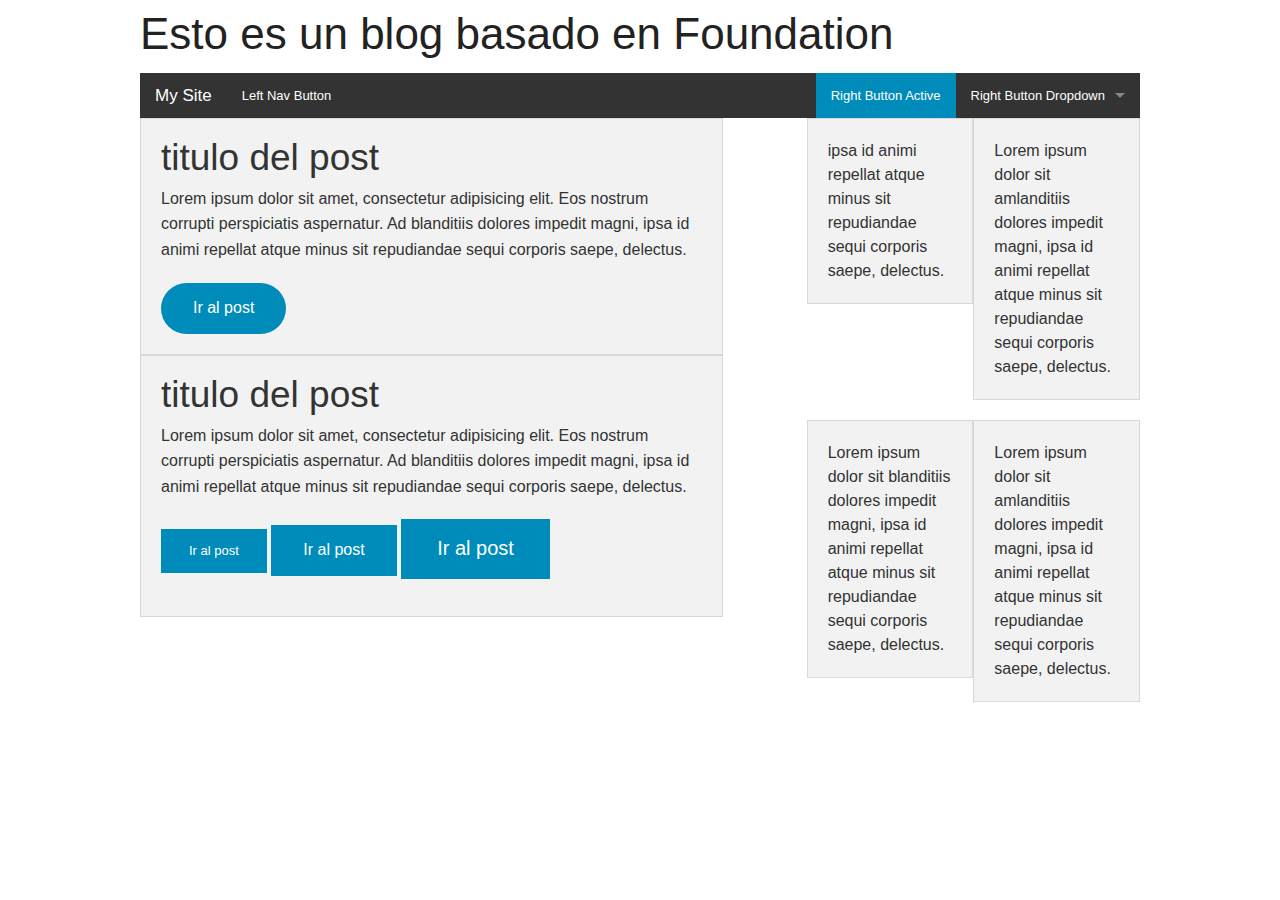
<file: index.html>
<!DOCTYPE html>
<html lang="en">
<head>
	<meta charset="UTF-8">
	<title>Document</title>
	<link rel="stylesheet" href="foundation/css/foundation.css" />
    <script src="foundation/js/vendor/modernizr.js"></script>
</head>
<body>
	<header class="row">
		<h1>
			Esto es un blog basado en Foundation
		</h1>

		<nav class="top-bar" data-topbar role="navigation">
			  <ul class="title-area">
			    <li class="name">
			      <h1><a href="#">My Site</a></h1>
			    </li>
			     <!-- Remove the class "menu-icon" to get rid of menu icon. Take out "Menu" to just have icon alone -->
			    <li class="toggle-topbar menu-icon"><a href="#"><span>Menu</span></a></li>
			  </ul>

			  <section class="top-bar-section">
			    <!-- Right Nav Section -->
			    <ul class="right">
			      <li class="active"><a href="#">Right Button Active</a></li>
			      <li class="has-dropdown">
			        <a href="#">Right Button Dropdown</a>
			        <ul class="dropdown">
			          <li><a href="#">First link in dropdown</a></li>
			          <li class="active"><a href="#">Active link in dropdown</a></li>
			        </ul>
			      </li>
			    </ul>

			    <!-- Left Nav Section -->
			    <ul class="left">
			      <li><a href="#">Left Nav Button</a></li>
			    </ul>
		</nav>		
  </section>
	</header>
	<section class="row">
		<section class="small-12 medium-8 large-7 columns">
			<article class="row panel">
				<h2>titulo del post</h2>
				<p>
					Lorem ipsum dolor sit amet, consectetur adipisicing elit. Eos nostrum corrupti perspiciatis aspernatur. Ad blanditiis dolores impedit magni, ipsa id animi repellat atque minus sit repudiandae sequi corporis saepe, delectus.							
				</p>
				<a href="" class="button radius round">Ir al post</a>
			</article>
			<article class="row panel">
				<h2>titulo del post</h2>
				<p>
					Lorem ipsum dolor sit amet, consectetur adipisicing elit. Eos nostrum corrupti perspiciatis aspernatur. Ad blanditiis dolores impedit magni, ipsa id animi repellat atque minus sit repudiandae sequi corporis saepe, delectus.							
				</p>
				<a href="" class="button small">Ir al post</a>
				<a href="" class="button medium">Ir al post</a>
				<a href="" class="button large">Ir al post</a>
			</article>
		</section>
		<section class="small-12 medium-4 large-4 columns">
			<section class="row" data-equalizer>
				<article class="small-6 columns panel" data-equalizer-watch>
					 ipsa id animi repellat atque minus sit repudiandae sequi corporis saepe, delectus.			
				</article>
				<article class="small-6 columns panel" data-equalizer-watch>
					Lorem ipsum dolor sit amlanditiis dolores impedit magni, ipsa id animi repellat atque minus sit repudiandae sequi corporis saepe, delectus.			
				</article>
				<article class="small-6 columns panel" data-equalizer-watch>
					Lorem ipsum dolor sit  blanditiis dolores impedit magni, ipsa id animi repellat atque minus sit repudiandae sequi corporis saepe, delectus.			
				</article>
				<article class="small-6 columns panel" data-equalizer-watch>				
					Lorem ipsum dolor sit amlanditiis dolores impedit magni, ipsa id animi repellat atque minus sit repudiandae sequi corporis saepe, delectus.			
				</article>
			</section>
		</section>
	</section>
	<!-- <section class="row">
		Lorem ipsum dolor sit amet, consectetur adipisicing elit. Libero temporibus quos voluptates non nulla. Perspiciatis nobis blanditiis assumenda ex nemo atque mollitia nulla possimus aut. Dolore voluptatibus, eligendi molestiae! Et!
	</section> -->
	<script src="foundation/js/vendor/jquery.js"></script>
    <script src="foundation/js/foundation.min.js"></script>
    <script>
      $(document).foundation();
    </script>	
</body>
</html>
</file>
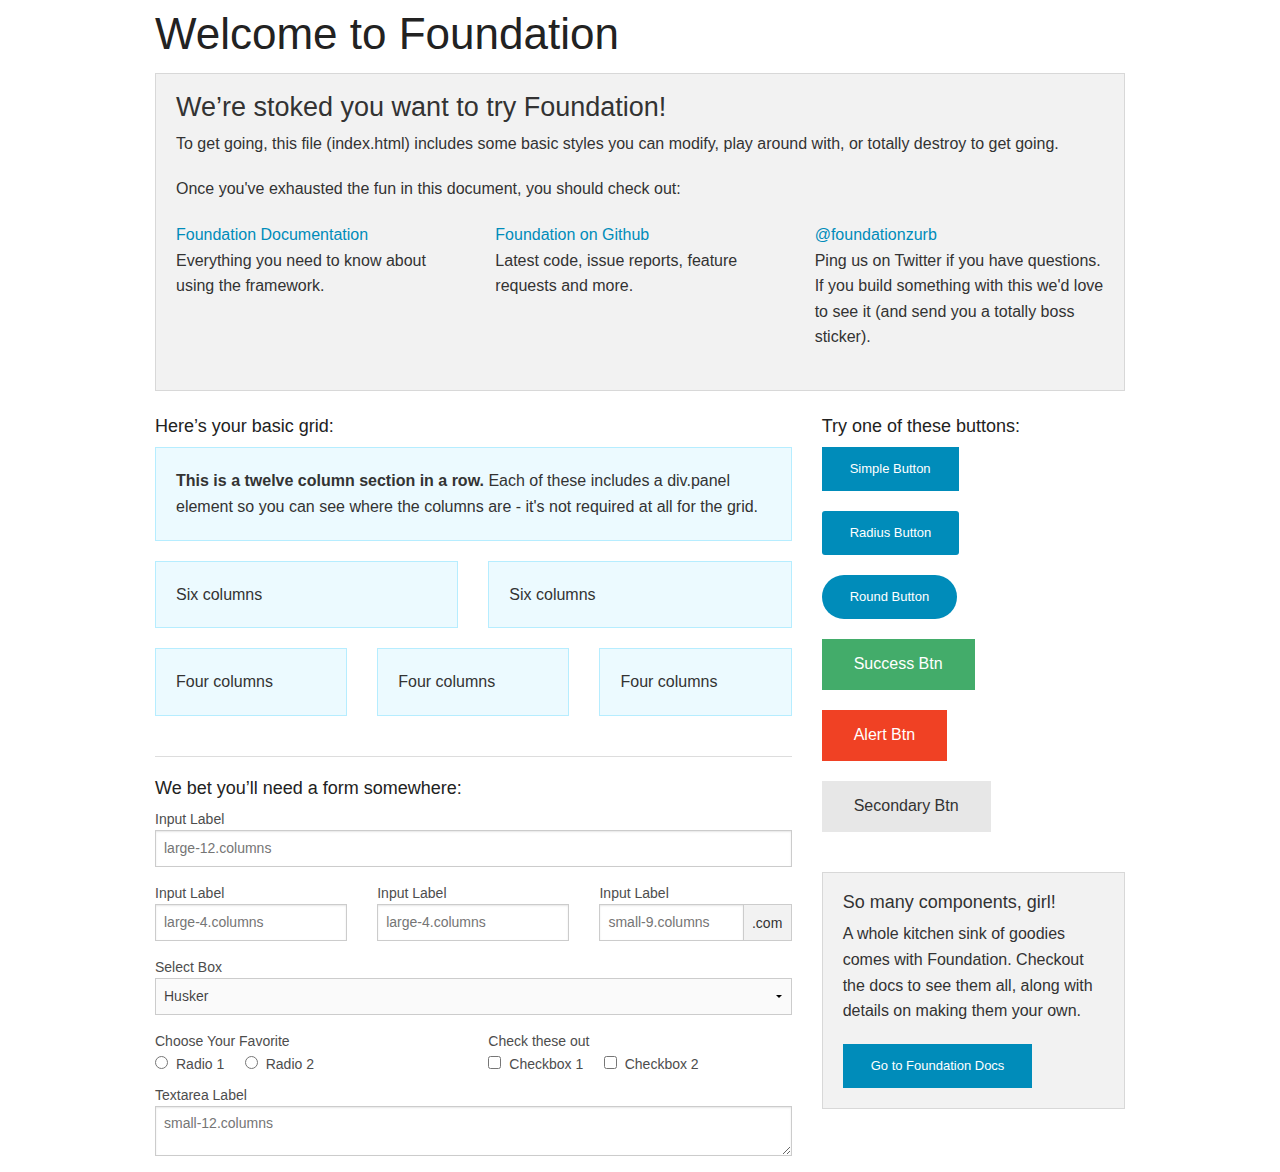
<file: foundation/index.html>
<!doctype html>
<html class="no-js" lang="en">
  <head>
    <meta charset="utf-8" />
    <meta name="viewport" content="width=device-width, initial-scale=1.0" />
    <title>Foundation | Welcome</title>
    <link rel="stylesheet" href="css/foundation.css" />
    <script src="js/vendor/modernizr.js"></script>
  </head>
  <body>
    
    <div class="row">
      <div class="large-12 columns">
        <h1>Welcome to Foundation</h1>
      </div>
    </div>
    
    <div class="row">
      <div class="large-12 columns">
      	<div class="panel">
	        <h3>We&rsquo;re stoked you want to try Foundation! </h3>
	        <p>To get going, this file (index.html) includes some basic styles you can modify, play around with, or totally destroy to get going.</p>
	        <p>Once you've exhausted the fun in this document, you should check out:</p>
	        <div class="row">
	        	<div class="large-4 medium-4 columns">
	    		<p><a href="http://foundation.zurb.com/docs">Foundation Documentation</a><br />Everything you need to know about using the framework.</p>
	    	</div>
	        	<div class="large-4 medium-4 columns">
	        		<p><a href="http://github.com/zurb/foundation">Foundation on Github</a><br />Latest code, issue reports, feature requests and more.</p>
	        	</div>
	        	<div class="large-4 medium-4 columns">
	        		<p><a href="http://twitter.com/foundationzurb">@foundationzurb</a><br />Ping us on Twitter if you have questions. If you build something with this we'd love to see it (and send you a totally boss sticker).</p>
	        	</div>        
					</div>
      	</div>
      </div>
    </div>

    <div class="row">
      <div class="large-8 medium-8 columns">
        <h5>Here&rsquo;s your basic grid:</h5>
        <!-- Grid Example -->

        <div class="row">
          <div class="large-12 columns">
            <div class="callout panel">
              <p><strong>This is a twelve column section in a row.</strong> Each of these includes a div.panel element so you can see where the columns are - it's not required at all for the grid.</p>
            </div>
          </div>
        </div>
        <div class="row">
          <div class="large-6 medium-6 columns">
            <div class="callout panel">
              <p>Six columns</p>
            </div>
          </div>
          <div class="large-6 medium-6 columns">
            <div class="callout panel">
              <p>Six columns</p>
            </div>
          </div>
        </div>
        <div class="row">
          <div class="large-4 medium-4 small-4 columns">
            <div class="callout panel">
              <p>Four columns</p>
            </div>
          </div>
          <div class="large-4 medium-4 small-4 columns">
            <div class="callout panel">
              <p>Four columns</p>
            </div>
          </div>
          <div class="large-4 medium-4 small-4 columns">
            <div class="callout panel">
              <p>Four columns</p>
            </div>
          </div>
        </div>
        
        <hr />
                
        <h5>We bet you&rsquo;ll need a form somewhere:</h5>
        <form>
				  <div class="row">
				    <div class="large-12 columns">
				      <label>Input Label</label>
				      <input type="text" placeholder="large-12.columns" />
				    </div>
				  </div>
				  <div class="row">
				    <div class="large-4 medium-4 columns">
				      <label>Input Label</label>
				      <input type="text" placeholder="large-4.columns" />
				    </div>
				    <div class="large-4 medium-4 columns">
				      <label>Input Label</label>
				      <input type="text" placeholder="large-4.columns" />
				    </div>
				    <div class="large-4 medium-4 columns">
				      <div class="row collapse">
				        <label>Input Label</label>
				        <div class="small-9 columns">
				          <input type="text" placeholder="small-9.columns" />
				        </div>
				        <div class="small-3 columns">
				          <span class="postfix">.com</span>
				        </div>
				      </div>
				    </div>
				  </div>
				  <div class="row">
				    <div class="large-12 columns">
				      <label>Select Box</label>
				      <select>
				        <option value="husker">Husker</option>
				        <option value="starbuck">Starbuck</option>
				        <option value="hotdog">Hot Dog</option>
				        <option value="apollo">Apollo</option>
				      </select>
				    </div>
				  </div>
				  <div class="row">
				    <div class="large-6 medium-6 columns">
				      <label>Choose Your Favorite</label>
				      <input type="radio" name="pokemon" value="Red" id="pokemonRed"><label for="pokemonRed">Radio 1</label>
				      <input type="radio" name="pokemon" value="Blue" id="pokemonBlue"><label for="pokemonBlue">Radio 2</label>
				    </div>
				    <div class="large-6 medium-6 columns">
				      <label>Check these out</label>
				      <input id="checkbox1" type="checkbox"><label for="checkbox1">Checkbox 1</label>
				      <input id="checkbox2" type="checkbox"><label for="checkbox2">Checkbox 2</label>
				    </div>
				  </div>
				  <div class="row">
				    <div class="large-12 columns">
				      <label>Textarea Label</label>
				      <textarea placeholder="small-12.columns"></textarea>
				    </div>
				  </div>
				</form>
      </div>     

      <div class="large-4 medium-4 columns">
			  <h5>Try one of these buttons:</h5>
			  <p><a href="#" class="small button">Simple Button</a><br/>
        <a href="#" class="small radius button">Radius Button</a><br/>
        <a href="#" class="small round button">Round Button</a><br/>            
        <a href="#" class="medium success button">Success Btn</a><br/>
        <a href="#" class="medium alert button">Alert Btn</a><br/>
        <a href="#" class="medium secondary button">Secondary Btn</a></p>           
				<div class="panel">
        	<h5>So many components, girl!</h5>
        	<p>A whole kitchen sink of goodies comes with Foundation. Checkout the docs to see them all, along with details on making them your own.</p>
        	<a href="http://foundation.zurb.com/docs/" class="small button">Go to Foundation Docs</a>          
        </div>
      </div>
    </div>
    
    <script src="js/vendor/jquery.js"></script>
    <script src="js/foundation.min.js"></script>
    <script>
      $(document).foundation();
    </script>
  </body>
</html>
</file>
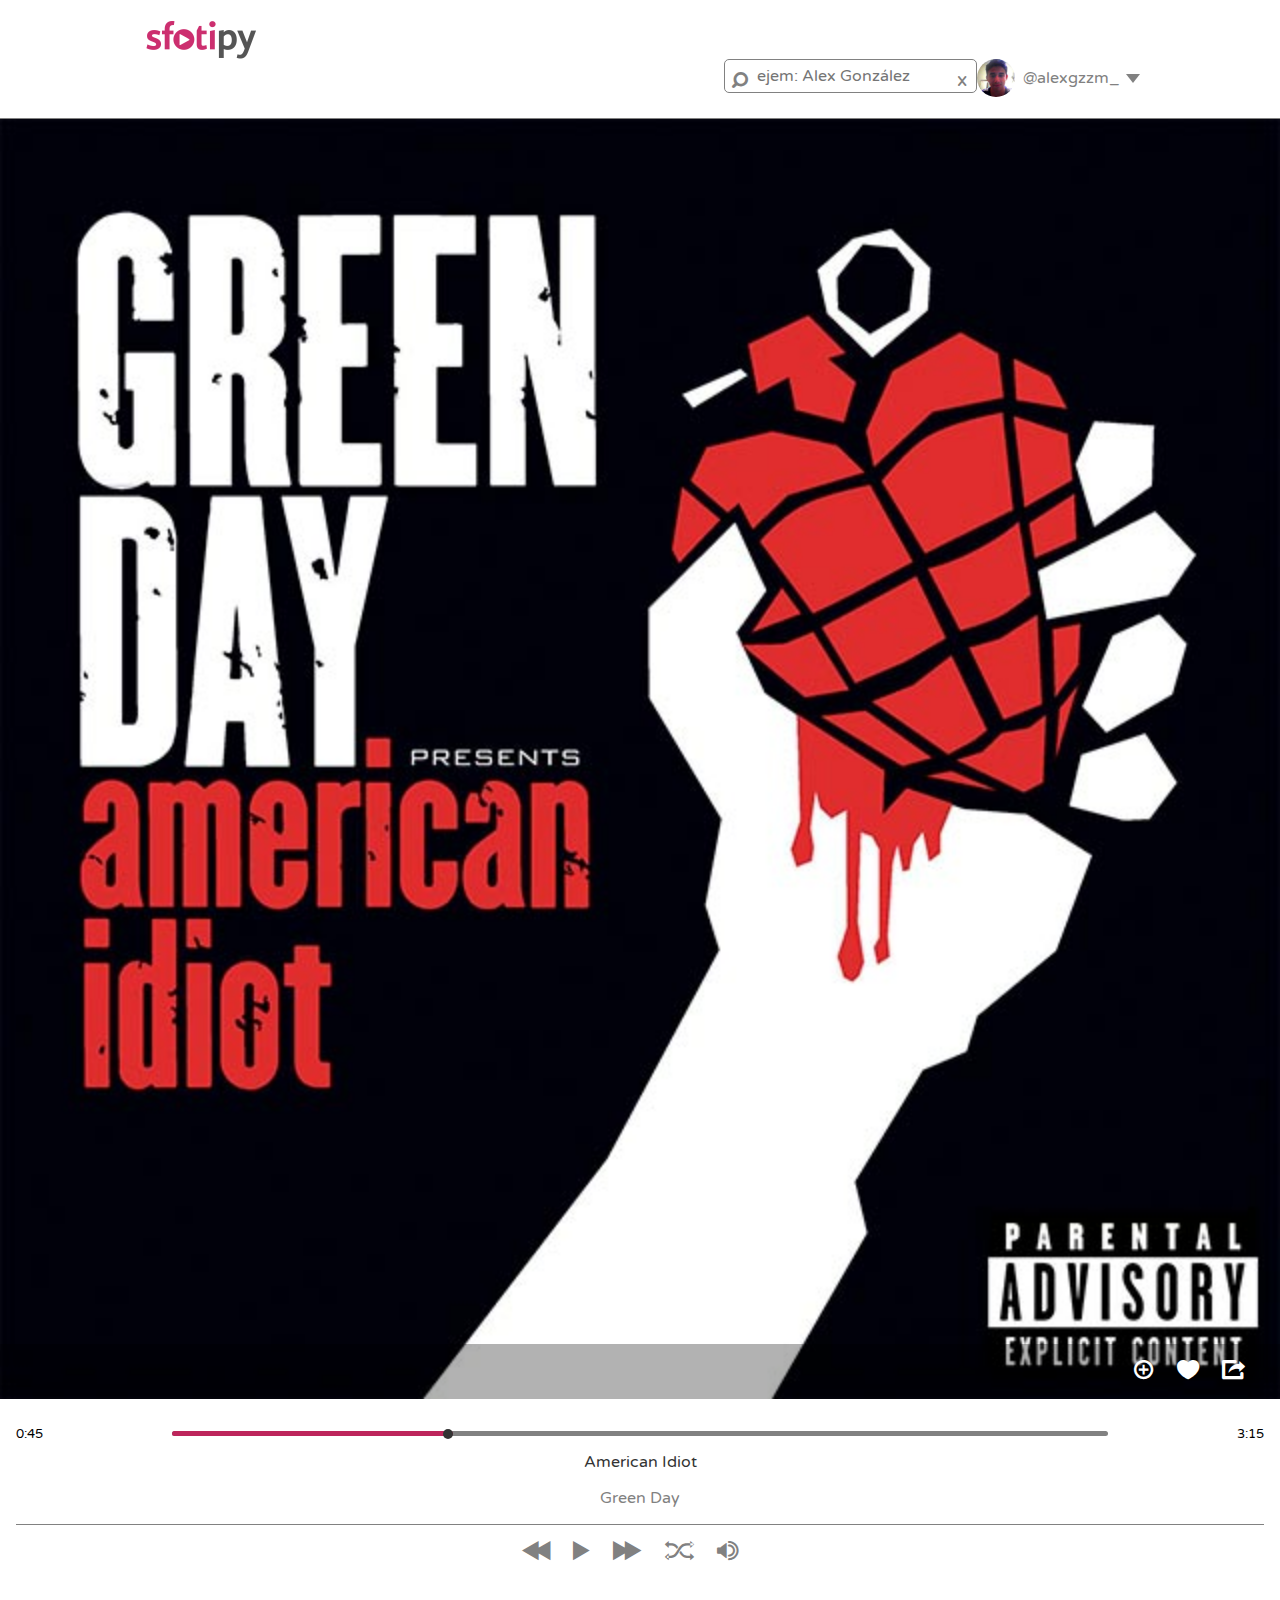
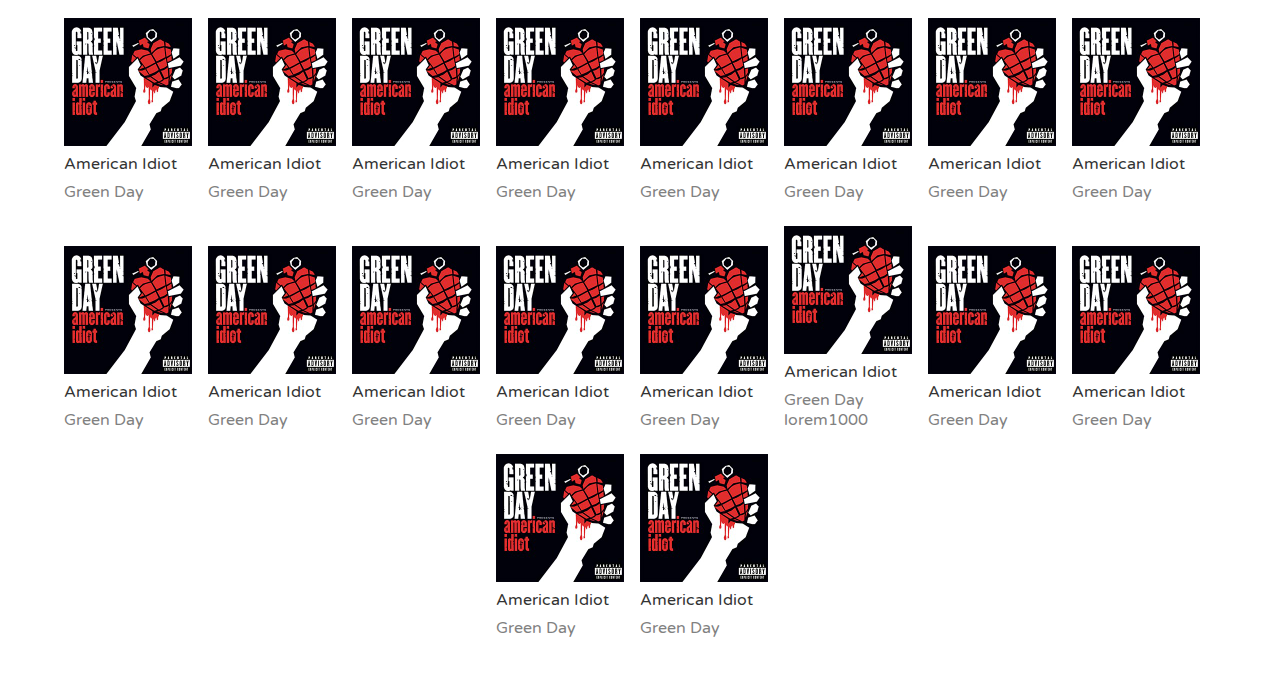
<file: sfotipy/index.html>
<!DOCTYPE html>
<html lang="en">
<head>
	<meta charset="UTF-8">
	<meta name="viewport" content="width=device-width, user-scalable=no, initial-scale=1.0, maximum-scale=1.0, minimum-scale=1.0">
	<title>Document</title>
	<link href='http://fonts.googleapis.com/css?family=Varela+Round' rel='stylesheet' type='text/css'>
	<link rel="stylesheet" href="css/estilos.css"/>
</head>
<body>
	<header class="header relative border-bottom">
		<div class="wrap center-block">
			<div class="logo">
				<figure class="image isotipo">
					<img src="img/logo.png" alt="Sfotipy"/>
				</figure>
				<div class="user right">
					<figure class="avatar round left">
						<img src="img/avatares/alexgonzalez.jpeg" alt="Alex Gonzalez" width="38" height="38"/>
					</figure>
					<span class="left username">@alexgzzm_</span>
				</div>
				<div class="search right">
					<form action="" class="relative">
						<span class="icon-search search-icon"></span>
						<input type="text" placeholder="ejem: Alex González" class="input"/>
						<span class="close-icon">x</span>
					</form>
				</div>
			</div>
		</div>
		<a href="#" class="button-menu icon-menu"></a>
		<nav class="menu">
			<ul class="list">
				<li class="item">
					<a href="#">Top Hits</a>
				</li>
				<li class="item">
					<a href="#">Playlist</a>
				</li>
				<li class="item">
					<a href="#">Top Hits</a>
				</li>
				<li class="item">
					<a href="#">Top Hits</a>
				</li>
				<li class="item">
					<a href="#">Top Hits</a>
				</li>
				<li class="item">
					<a href="#">Top Hits</a>
				</li>
			</ul>
		</nav>
		<div class="title">
			<span>
				Top Hits
			</span>
		</div>
	</header>
	<section class="playing small medium center-block">
		<figure class="image relative">
			<img src="img/songs/testplaying.jpg" width="320" height="320" alt="">
			<div class="actions padding right-text">
				<a href="" class="action icon-add"></a>
				<a href="" class="action icon-love"></a>
				<a href="" class="action icon-share"></a>
			</div>
		</figure>
		<div class="padding">
			<div class="progress">
				<span class="min">0:45</span>
				<div class="total">
					<div class="state">
						<div class="circle"></div>
					</div>
				</div>
				<span class="max">3:15</span>
			</div>
			<div class="description border-bottom center-text">
				<p class="name">
					American Idiot
				</p>
				<p class="author">
					Green Day
				</p>
			</div>
			<div class="play padding-tb center-text">
					<a href="" class="action gray icon-prev"></a>
					<a href="" class="action gray icon-play"></a>
					<a href="" class="action gray icon-next"></a>
					<a href="" class="action gray icon-random"></a>
					<a href="" class="action gray icon-vol"></a>
			</div>
		</div>
	</section>
	<section class="container">
		<article class="song">
			<figure class="image">
				<img src="img/songs/test.jpg" width="128" height="128" alt="American Idiot Green Day">
			</figure>
			<p class="name">
				American Idiot
			</p>
			<p class="author">
				Green Day
			</p>
		</article>
		<article class="song">
			<figure class="image">
				<img src="img/songs/test.jpg" width="128" height="128" alt="American Idiot Green Day">
			</figure>
			<p class="name">
				American Idiot
			</p>
			<p class="author">
				Green Day
			</p>
		</article>
		<article class="song">
			<figure class="image">
				<img src="img/songs/test.jpg" width="128" height="128" alt="American Idiot Green Day">
			</figure>
			<p class="name">
				American Idiot
			</p>
			<p class="author">
				Green Day
			</p>
		</article>
		<article class="song">
			<figure class="image">
				<img src="img/songs/test.jpg" width="128" height="128" alt="American Idiot Green Day">
			</figure>
			<p class="name">
				American Idiot
			</p>
			<p class="author">
				Green Day
			</p>
		</article>
		<article class="song">
			<figure class="image">
				<img src="img/songs/test.jpg" width="128" height="128" alt="American Idiot Green Day">
			</figure>
			<p class="name">
				American Idiot
			</p>
			<p class="author">
				Green Day
			</p>
		</article>
		<article class="song">
			<figure class="image">
				<img src="img/songs/test.jpg" width="128" height="128" alt="American Idiot Green Day">
			</figure>
			<p class="name">
				American Idiot
			</p>
			<p class="author">
				Green Day
			</p>
		</article><article class="song">
			<figure class="image">
				<img src="img/songs/test.jpg" width="128" height="128" alt="American Idiot Green Day">
			</figure>
			<p class="name">
				American Idiot
			</p>
			<p class="author">
				Green Day
			</p>
		</article>
		<article class="song">
			<figure class="image">
				<img src="img/songs/test.jpg" width="128" height="128" alt="American Idiot Green Day">
			</figure>
			<p class="name">
				American Idiot
			</p>
			<p class="author">
				Green Day
			</p>
		</article>
		<article class="song">
			<figure class="image">
				<img src="img/songs/test.jpg" width="128" height="128" alt="American Idiot Green Day">
			</figure>
			<p class="name">
				American Idiot
			</p>
			<p class="author">
				Green Day
			</p>
		</article>
		<article class="song">
			<figure class="image">
				<img src="img/songs/test.jpg" width="128" height="128" alt="American Idiot Green Day">
			</figure>
			<p class="name">
				American Idiot
			</p>
			<p class="author">
				Green Day
			</p>
		</article>
		<article class="song">
			<figure class="image">
				<img src="img/songs/test.jpg" width="128" height="128" alt="American Idiot Green Day">
			</figure>
			<p class="name">
				American Idiot
			</p>
			<p class="author">
				Green Day
			</p>
		</article>
		<article class="song">
			<figure class="image">
				<img src="img/songs/test.jpg" width="128" height="128" alt="American Idiot Green Day">
			</figure>
			<p class="name">
				American Idiot
			</p>
			<p class="author">
				Green Day
			</p>
		</article><article class="song">
			<figure class="image">
				<img src="img/songs/test.jpg" width="128" height="128" alt="American Idiot Green Day">
			</figure>
			<p class="name">
				American Idiot
			</p>
			<p class="author">
				Green Day
			</p>
		</article>
		<article class="song">
			<figure class="image">
				<img src="img/songs/test.jpg" width="128" height="128" alt="American Idiot Green Day">
			</figure>
			<p class="name">
				American Idiot
			</p>
			<p class="author">
				Green Day lorem1000
			</p>
		</article>
		<article class="song">
			<figure class="image">
				<img src="img/songs/test.jpg" width="128" height="128" alt="American Idiot Green Day">
			</figure>
			<p class="name">
				American Idiot
			</p>
			<p class="author">
				Green Day
			</p>
		</article>
		<article class="song">
			<figure class="image">
				<img src="img/songs/test.jpg" width="128" height="128" alt="American Idiot Green Day">
			</figure>
			<p class="name">
				American Idiot
			</p>
			<p class="author">
				Green Day
			</p>
		</article>
		<article class="song">
			<figure class="image">
				<img src="img/songs/test.jpg" width="128" height="128" alt="American Idiot Green Day">
			</figure>
			<p class="name">
				American Idiot
			</p>
			<p class="author">
				Green Day
			</p>
		</article>
		<article class="song">
			<figure class="image">
				<img src="img/songs/test.jpg" width="128" height="128" alt="American Idiot Green Day">
			</figure>
			<p class="name">
				American Idiot
			</p>
			<p class="author">
				Green Day
			</p>
		</article>
	</section>
</body>
</html>
</file>
<file: sfotipy/css/estilos.css>
/* normalize.css v3.0.0 | MIT License | git.io/normalize */
html{font-family:sans-serif;-ms-text-size-adjust:100%;-webkit-text-size-adjust:100%}body{margin:0}article,aside,details,figcaption,figure,footer,header,hgroup,main,nav,section,summary{display:block}audio,canvas,progress,video{display:inline-block;vertical-align:baseline}audio:not([controls]){display:none;height:0}[hidden],template{display:none}a{background:transparent;}a:active,a:hover{outline:0}abbr[title]{border-bottom:1px dotted}b,strong{font-weight:bold}dfn{font-style:italic}h1{font-size:2em;margin:.67em 0}mark{background:#ff0;color:#000}small{font-size:80%}sub,sup{font-size:75%;line-height:0;position:relative;vertical-align:baseline}sup{top:-.5em}sub{bottom:-.25em}img{border:0}svg:not(:root){overflow:hidden}figure{margin:1em 40px}hr{-moz-box-sizing:content-box;box-sizing:content-box;height:0}pre{overflow:auto}code,kbd,pre,samp{font-family:monospace,monospace;font-size:1em}button,input,optgroup,select,textarea{color:inherit;font:inherit;margin:0}button{overflow:visible}button,select{text-transform:none}button,html input[type="button"],input[type="reset"],input[type="submit"]{-webkit-appearance:button;cursor:pointer}button[disabled],html input[disabled]{cursor:default}button::-moz-focus-inner,input::-moz-focus-inner{border:0;padding:0}input{line-height:normal}input[type="checkbox"],input[type="radio"]{box-sizing:border-box;padding:0}input[type="number"]::-webkit-inner-spin-button,input[type="number"]::-webkit-outer-spin-button{height:auto}input[type="search"]{-webkit-appearance:textfield;-moz-box-sizing:content-box;-webkit-box-sizing:content-box;box-sizing:content-box}input[type="search"]::-webkit-search-cancel-button,input[type="search"]::-webkit-search-decoration{-webkit-appearance:none}fieldset{border:1px solid #c0c0c0;margin:0 2px;padding:.35em .625em .75em}legend{border:0;padding:0}textarea{overflow:auto}optgroup{font-weight:bold}table{border-collapse:collapse;border-spacing:0}td,th{padding:0}@font-face{font-family:'sfotipy';src:url("../fonts/sfotipy.eot?kt9bol");src:url("../fonts/sfotipy.eot?#iefixkt9bol") format('embedded-opentype'),url("../fonts/sfotipy.woff?kt9bol") format('woff'),url("../fonts/sfotipy.ttf?kt9bol") format('truetype'),url("../fonts/sfotipy.svg?kt9bol#sfotipy") format('svg');font-weight:normal;font-style:normal}[class^="icon-"],[class*=" icon-"]{font-family:'sfotipy';speak:none;font-style:normal;font-weight:normal;font-variant:normal;text-transform:none;line-height:1;-webkit-font-smoothing:antialiased;-moz-osx-font-smoothing:grayscale}.icon-mail:before{content:"\e60f"}.icon-sfotipy:before{content:"\e60d"}.icon-menu:before{content:"\e60e"}.icon-stop:before{content:"\e60c"}.icon-search:before{content:"\e600"}.icon-lock:before{content:"\e601"}.icon-user:before{content:"\e602"}.icon-share:before{content:"\e603"}.icon-random:before{content:"\e604"}.icon-love:before{content:"\e605"}.icon-add:before{content:"\e606"}.icon-mute:before{content:"\e607"}.icon-vol:before{content:"\e608"}.icon-play:before{content:"\e609"}.icon-next:before{content:"\e60a"}.icon-prev:before{content:"\e60b"}.icon-facebook:before{content:"\e610"}.icon-twitter:before{content:"\e611"}a{text-decoration:none}body{font-size:16px;font-family:'Varela Round',sans-serif}figure{margin:0}img{vertical-align:top}.button-menu{color:#333;left:.5em;margin-top:-10px;position:absolute;top:50%}.container{padding:1.4rem;font-size:0;text-align:center}.action{color:#fff;font-size:1.2em;margin-right:1em;}.action:last.child{margin-right:0}.action.gray{color:#818181}.actions{background:rgba(0,0,0,0.3);bottom:0;left:0;position:absolute;right:0}.border-bottom{border-bottom:1px solid #818181}.name{color:#333}.menu{display:none}.relative{position:relative}.padding{padding:1em}.padding-tb{padding:1em 0}.left{float:left}.right{float:right}.round{border-radius:50%;overflow:hidden}.wrap{width:1000px}.author{color:#818181}.center-block{margin:0 auto}.center-text{text-align:center}.progress{margin:1em 0;position:relative;}.progress .min,.progress .max{position:absolute;font-size:.8em;top:-5px}.progress .min{left:0}.progress .max{right:0}.progress .total{background:#818181;border-radius:5px;height:5px;margin:0 auto;width:75%}.progress .state{border-radius:5px;height:5px;background:#bd255b;width:30%;position:relative}.progress .circle{background:#333;border-radius:50%;position:absolute;right:0;height:10px;width:10px;top:-2px}.right-text{text-align:right}.relative{position:relative}.header{height:3.5em;}.header .title{font-size:1.1em;text-align:center;margin:0;line-height:3.5em}.song{display:inline-block;font-size:1rem;margin-bottom:1em;margin-right:1em;text-align:left;width:8rem;}.song:nth-child(even){margin-right:0}.song p{margin:.5em 0}.playing.small{width:20em}.input{border:1px solid #818181;height:2em;border-radius:5px;padding:0 1em 0 2em}.search-icon{color:#818181;position:absolute;left:.5em;top:.8em}.close-icon{position:absolute;top:.5em;color:#818181;right:.5em;font-size:1.2em}@media screen and (min-width:480px){.song:nth-child(even){margin-right:1em}.image img{height:auto;width:100%}.playing.medium{width:auto}}@media screen and (min-width:1000px){.button-menu{display:none}.header{height:auto;}.header .title{display:none}.isotipo{width:122px}.logo{padding:1.3em 0;overflow:hidden}.avatar{width:38px;height:38px}.username{color:#818181;position:relative;top:9px;margin-left:.5em;}.username:after{content:"";border-left:7px solid transparent;border-right:7px solid transparent;border-top:9px solid #818181;display:inline-block;margin-left:.4em}}
</file>
